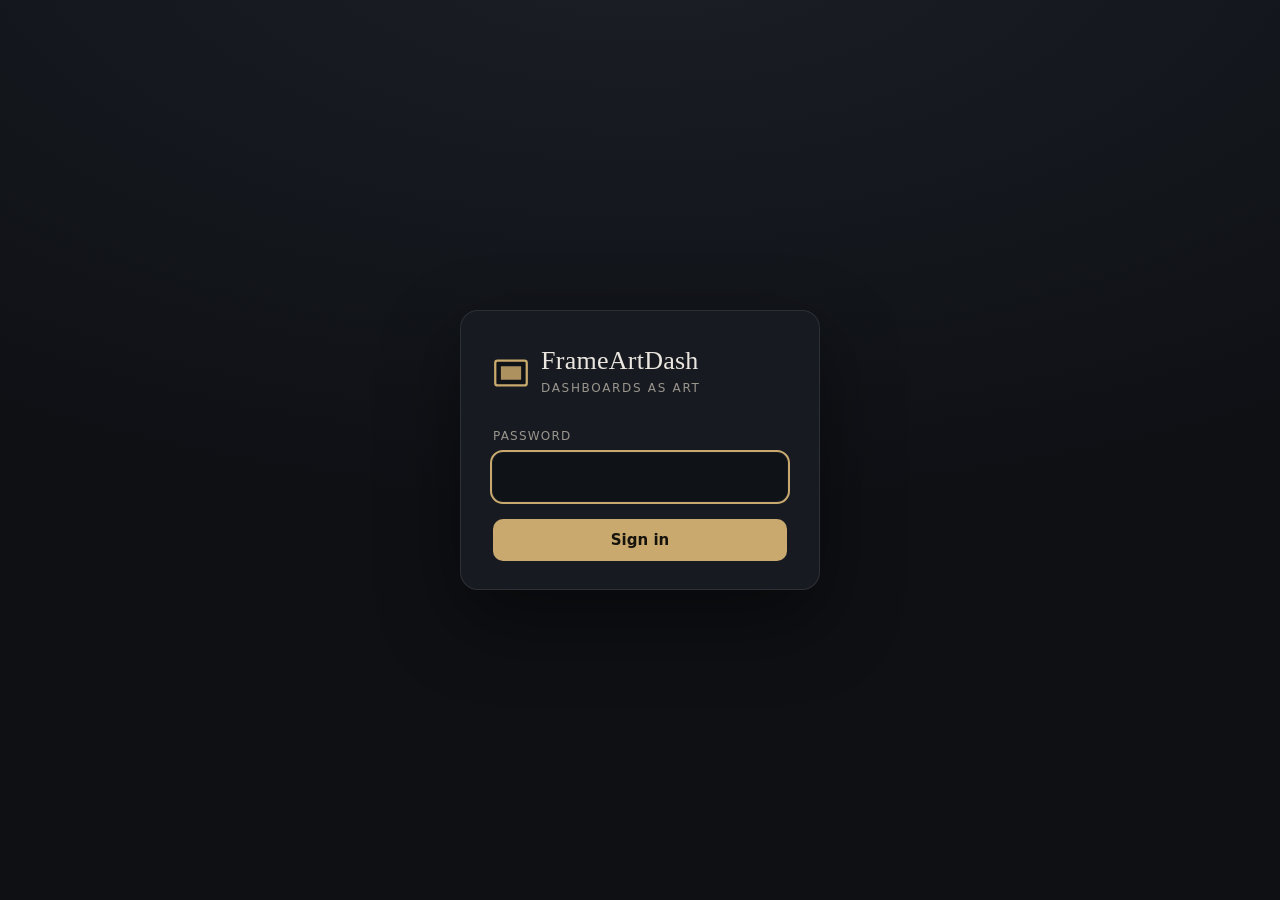
<file: src/frameartdash/webui/login.html>
<!doctype html>
<html lang="en">
<head>
<meta charset="utf-8">
<meta name="viewport" content="width=device-width, initial-scale=1">
<title>FrameArtDash · Sign in</title>
<link rel="icon" href="/favicon.svg" type="image/svg+xml">
<style>
  :root { --bg:#0e1014; --card:#171b21; --line:rgba(235,231,224,.1); --text:#ebe7e0; --muted:#9a958d; --gold:#c9a96e; --bad:#d9826b; }
  * { box-sizing: border-box; }
  body { margin:0; min-height:100vh; display:grid; place-items:center; background:radial-gradient(1200px 600px at 50% -10%, #1b1f27, var(--bg)); color:var(--text); font:15px/1.5 system-ui,-apple-system,"Segoe UI",sans-serif; padding:16px; }
  form { width:100%; max-width:360px; background:var(--card); border:1px solid var(--line); border-radius:18px; padding:36px 32px 28px; box-shadow:0 30px 80px rgba(0,0,0,.45); }
  .mark { display:flex; align-items:center; gap:12px; margin-bottom:28px; }
  .mark svg { width:36px; height:36px; }
  h1 { font:500 26px/1.1 "Iowan Old Style","Palatino Linotype",Georgia,serif; margin:0; letter-spacing:.01em; }
  h1 small { display:block; font:12px/1.6 system-ui,sans-serif; color:var(--muted); letter-spacing:.14em; text-transform:uppercase; margin-top:4px; }
  label { display:block; font-size:12px; color:var(--muted); text-transform:uppercase; letter-spacing:.1em; margin-bottom:8px; }
  input { width:100%; padding:12px 14px; border-radius:10px; border:1px solid var(--line); background:#0f1216; color:var(--text); font:inherit; }
  input:focus { outline:2px solid var(--gold); outline-offset:1px; border-color:transparent; }
  button { width:100%; margin-top:18px; padding:12px; border:0; border-radius:10px; background:var(--gold); color:#16130d; font:600 15px system-ui,sans-serif; cursor:pointer; }
  button:hover { filter:brightness(1.08); }
  .error { color:var(--bad); font-size:14px; margin:14px 0 0; display:none; }
  .error.show { display:block; }
</style>
</head>
<body>
<form method="post" action="/login">
  <div class="mark">
    <svg viewBox="0 0 32 32" aria-hidden="true"><rect x="2" y="5" width="28" height="22" rx="2" fill="#0f1216" stroke="#c9a96e" stroke-width="2"/><rect x="7" y="10" width="18" height="12" fill="#c9a96e" opacity=".85"/></svg>
    <h1>FrameArtDash<small>Dashboards as art</small></h1>
  </div>
  <label for="password">Password</label>
  <input id="password" name="password" type="password" autocomplete="current-password" autofocus required>
  <p class="error" id="error">Wrong password.</p>
  <button type="submit">Sign in</button>
</form>
<script>
  if (new URLSearchParams(location.search).has("error")) document.getElementById("error").classList.add("show");
</script>
</body>
</html>
</file>
